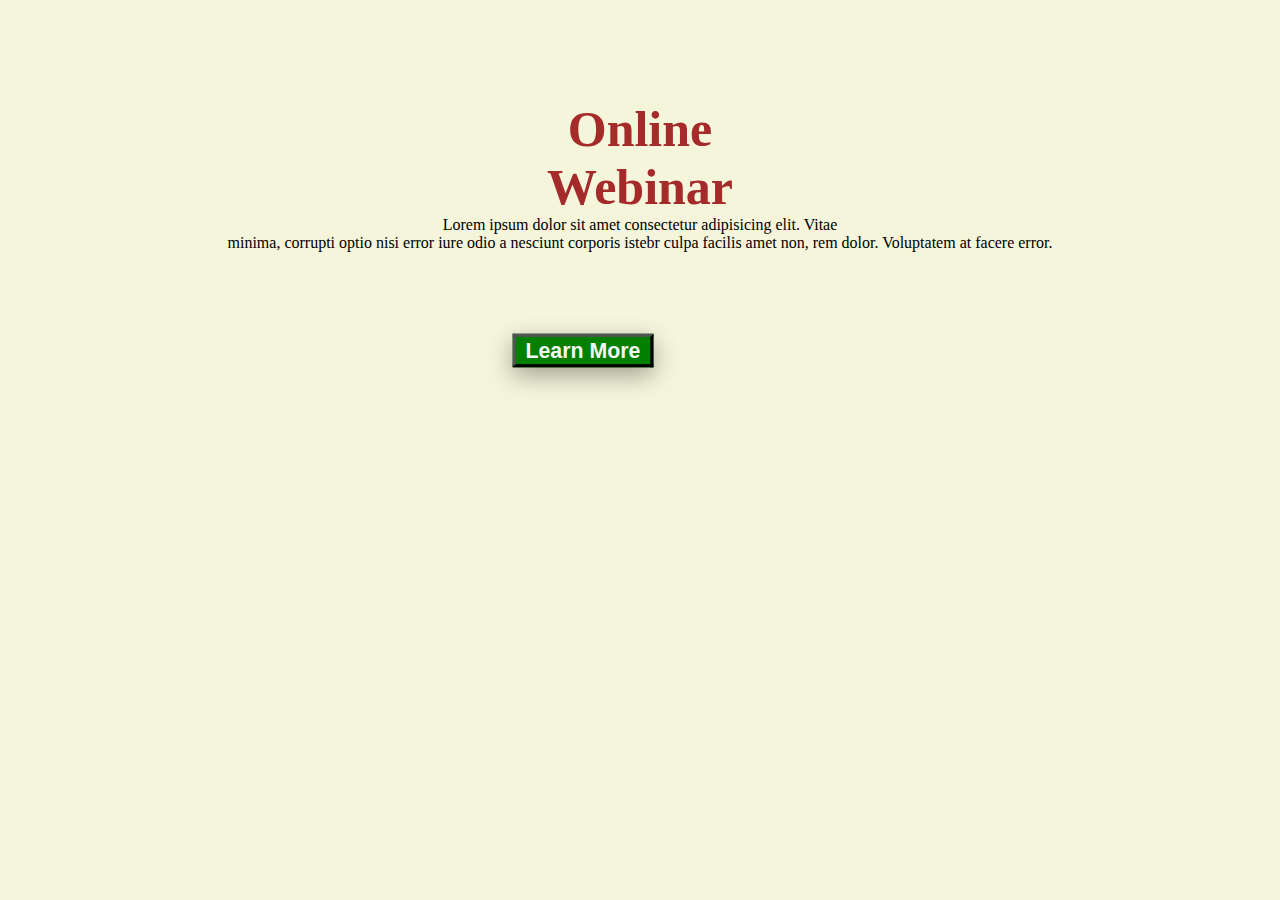
<file: tasks/task  (media query)/index.html>
<!DOCTYPE html>
<html lang="en">
<head>
    <meta charset="UTF-8">
    <meta name="viewport" content="width=device-width, initial-scale=1.0">
    <title>Media Query</title>
    </head>
    <link rel="stylesheet" href="style.css">
    <style>
        body{
            background-color: beige;
        }
        
      
       @media (max-width:300px){
        #box-1{
            display: block;
            background-color: aqua;
           
        }

       }
       @media (min-width:300px)and (max-width:500px){
        #box-1{
            display: block;
            background-color: goldenrod ;
            box-shadow: rgba(0, 0, 0, 0.35) 0px 5px 15px;;
         

           
        }

       }


      


    </style>
<body>
    
   <div class="box" id="box-1">Online <br>Webinar</div>
   <div id="lorem"> Lorem ipsum dolor sit amet consectetur adipisicing elit. Vitae <br> minima, corrupti optio nisi error iure odio a nesciunt corporis istebr
    culpa facilis amet non, rem dolor. Voluptatem at facere error.</div>
    <button id="btn">Learn More</button>
   <!-- <div class="box" id="box-2">This is tablet</div>
   <div class="box" id="box-3">This is computers screen</div>
   <div class="box" id="box-4">This is wide screen computers</div> -->
    
</body>
</html>
</file>
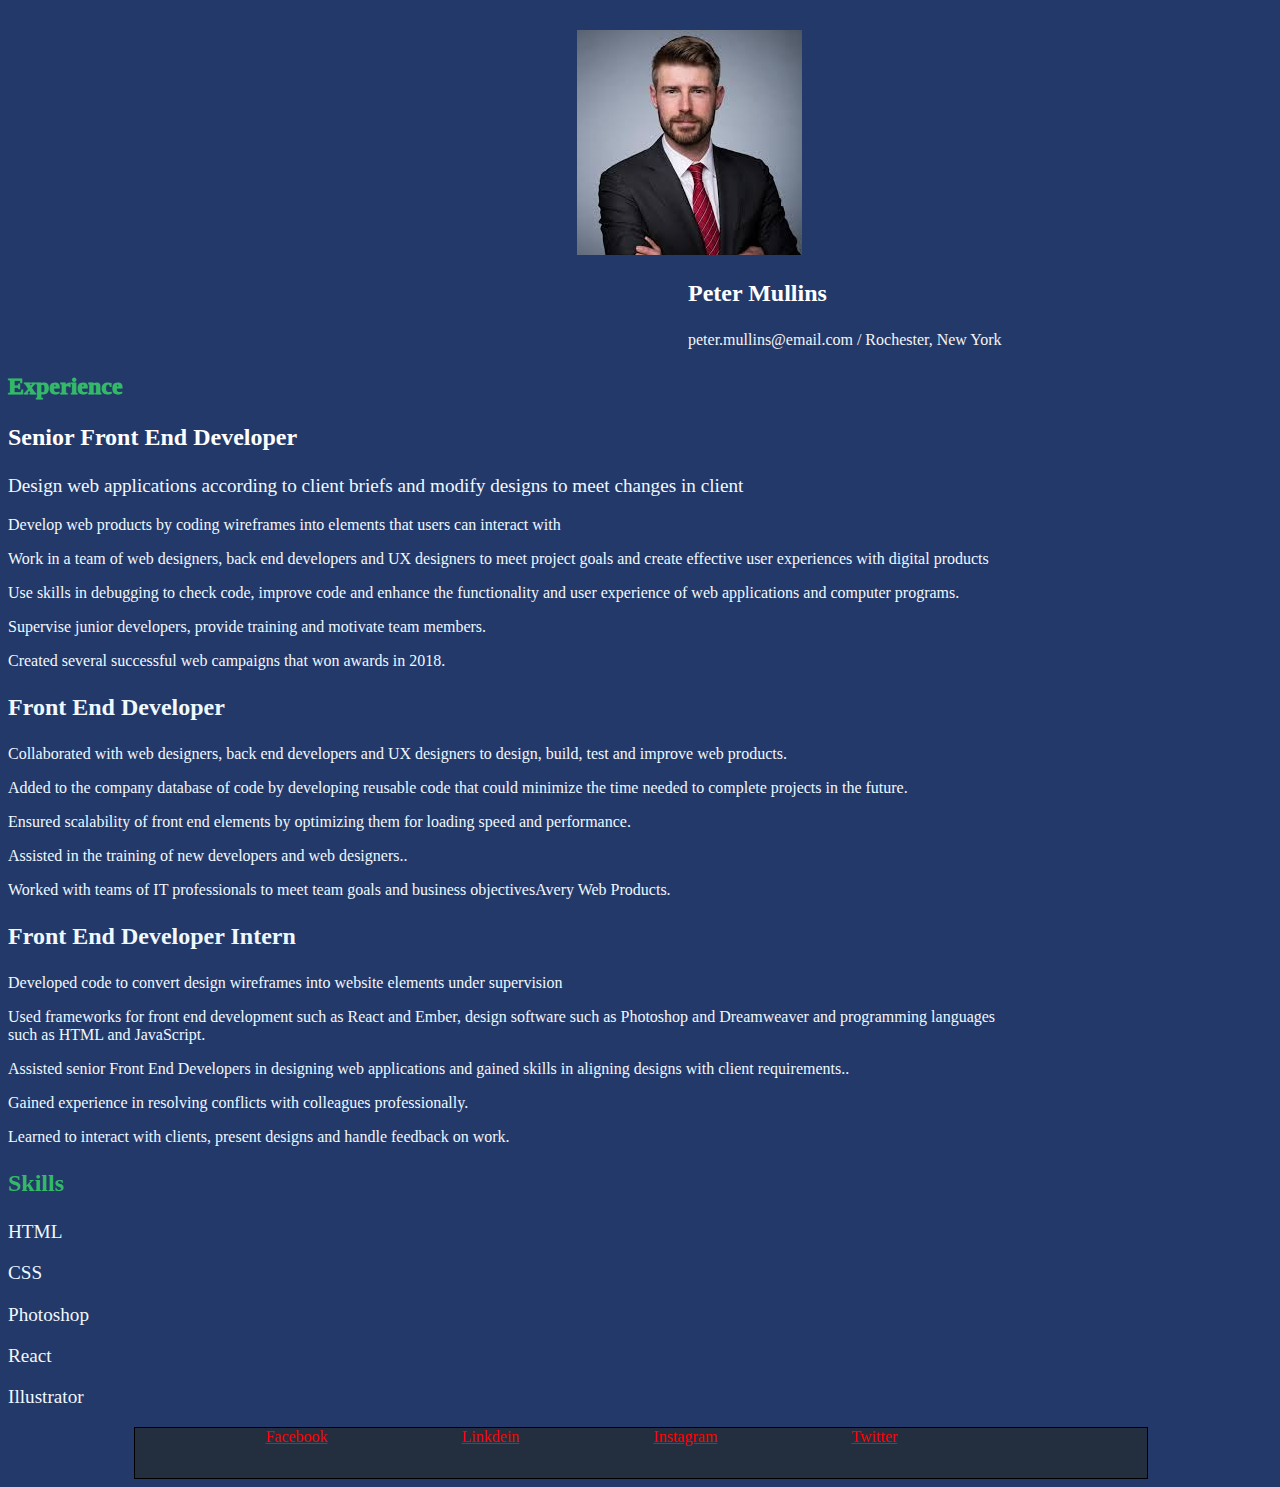
<file: tasks/task  1(resume page)/index.html>
<!DOCTYPE html>
<html lang="en">
<head>
    <meta charset="UTF-8">
    <meta name="viewport" content="width=device-width, initial-scale=1.0">
    <title>Resume Page</title>
    <link rel="stylesheet" href="style.css">
</head>
  <style>
    body{
        background-color: rgb(35, 57, 106);
    }
  </style>
<body>
    <div id="img">
        <img src="images.jpg" alt="corporate boy">
    </div>
    <div id="name">
        <p style="color: white;  font-size: x-large; font-weight: 800;">Peter Mullins</p>
        <p style="color: whitesmoke;  ; margin-right: 40px; ">peter.mullins@email.com / Rochester, New York</p>
    </div>
    <div id="exp">
        <p style="color: rgb(52, 185, 104); font-size: x-large; font-weight: 1000;">Experience</p>
        <p style="color: white; font-size: x-large; font-weight: 900;">Senior Front End Developer</p>
        <p style="font-weight: 400; font-size: larger; color: aliceblue;"> Design web applications according to client briefs and modify designs to meet changes in client <br>

        <p style="font-weight: 400; font-size: 16px; color: aliceblue;"> Develop web products by coding wireframes into elements that users can interact with</p>
            
        <p style="font-weight: 400; font-size: 16px; color: aliceblue;"> Work in a team of web designers, back end developers and UX designers to meet project goals and create effective user experiences with digital products</p>
            
        <p style="font-weight: 400; font-size: 16px; color: aliceblue;">  Use skills in debugging to check code, improve code and enhance the functionality and user experience of web applications and computer programs.</p>
            
        <p style="font-weight: 400; font-size: 16px; color: aliceblue;">Supervise junior developers, provide training and motivate team members.</p>
            
        <p style="font-weight: 400; font-size: 16px; color: aliceblue;"> Created several successful web campaigns that won awards in 2018.</p> 

        <p style="font-size: x-large; font-weight: 900; color: aliceblue;"> Front End Developer</p>

        <p style="font-weight: 400; font-size: 16px; color: aliceblue;"> Collaborated with web designers, back end developers and UX designers to design, build, test and improve web products. </p> 

        <p style="font-weight: 400; font-size: 16px; color: aliceblue;"> Added to the company database of code by developing reusable code that could minimize the time needed to complete projects in the future. </p>
            
        <p style="font-weight: 400; font-size: 16px; color: aliceblue;"> Ensured scalability of front end elements by optimizing them for loading speed and performance.</p>
            
        <p style="font-weight: 400; font-size: 16px; color: aliceblue;"> Assisted in the training of new developers and web designers..</p>
            
        <p style="font-weight: 400; font-size: 16px; color: aliceblue;">Worked with teams of IT professionals to meet team goals and business objectivesAvery Web Products. </p>
        
        <p style="font-size: x-large; font-weight: 900; color: aliceblue;"> Front End Developer Intern</p>

        <p style="font-weight: 400; font-size: 16px; color: aliceblue;">Developed code to convert design wireframes into website elements under supervision </p> 

        <p style="font-weight: 400; font-size: 16px; color: aliceblue;"> Used frameworks for front end development such as React and Ember, design software such as Photoshop and Dreamweaver and programming languages <br>such as HTML and JavaScript.  </p>
            
        <p style="font-weight: 400; font-size: 16px; color: aliceblue;"> Assisted senior Front End Developers in designing web applications and gained skills in aligning designs with client requirements..</p>
            
        <p style="font-weight: 400; font-size: 16px; color: aliceblue;"> Gained experience in resolving conflicts with colleagues professionally.</p>
            
        <p style="font-weight: 400; font-size:16px; color: aliceblue;">Learned to interact with clients, present designs and handle feedback on work. </p>
      
         <p style="font-weight: bolder; color: rgb(52, 185, 104); font-size: x-large;">Skills</p>
         <p style="font-weight: 400; font-size: larger; color: aliceblue;">HTML</p>
         <P style="font-weight: 400; font-size: larger; color: aliceblue;">CSS</P>
         <p style="font-weight: 400; font-size: larger; color: aliceblue;">Photoshop</p>
         <p style="font-weight: 400; font-size: larger; color: whitesmoke;">React</p>
         <p style="font-weight: 400; font-size: larger; color: aliceblue;">Illustrator</p>

      
    </div>

    <div id="nav">
        <a href="" class="link">Facebook</a>
        <a href="" class="link">Linkdein</a>
         <a href="" class="link">Instagram</a>
        <a href="" class="link">Twitter</a>
    </div>


    
</body>
</html>
</file>
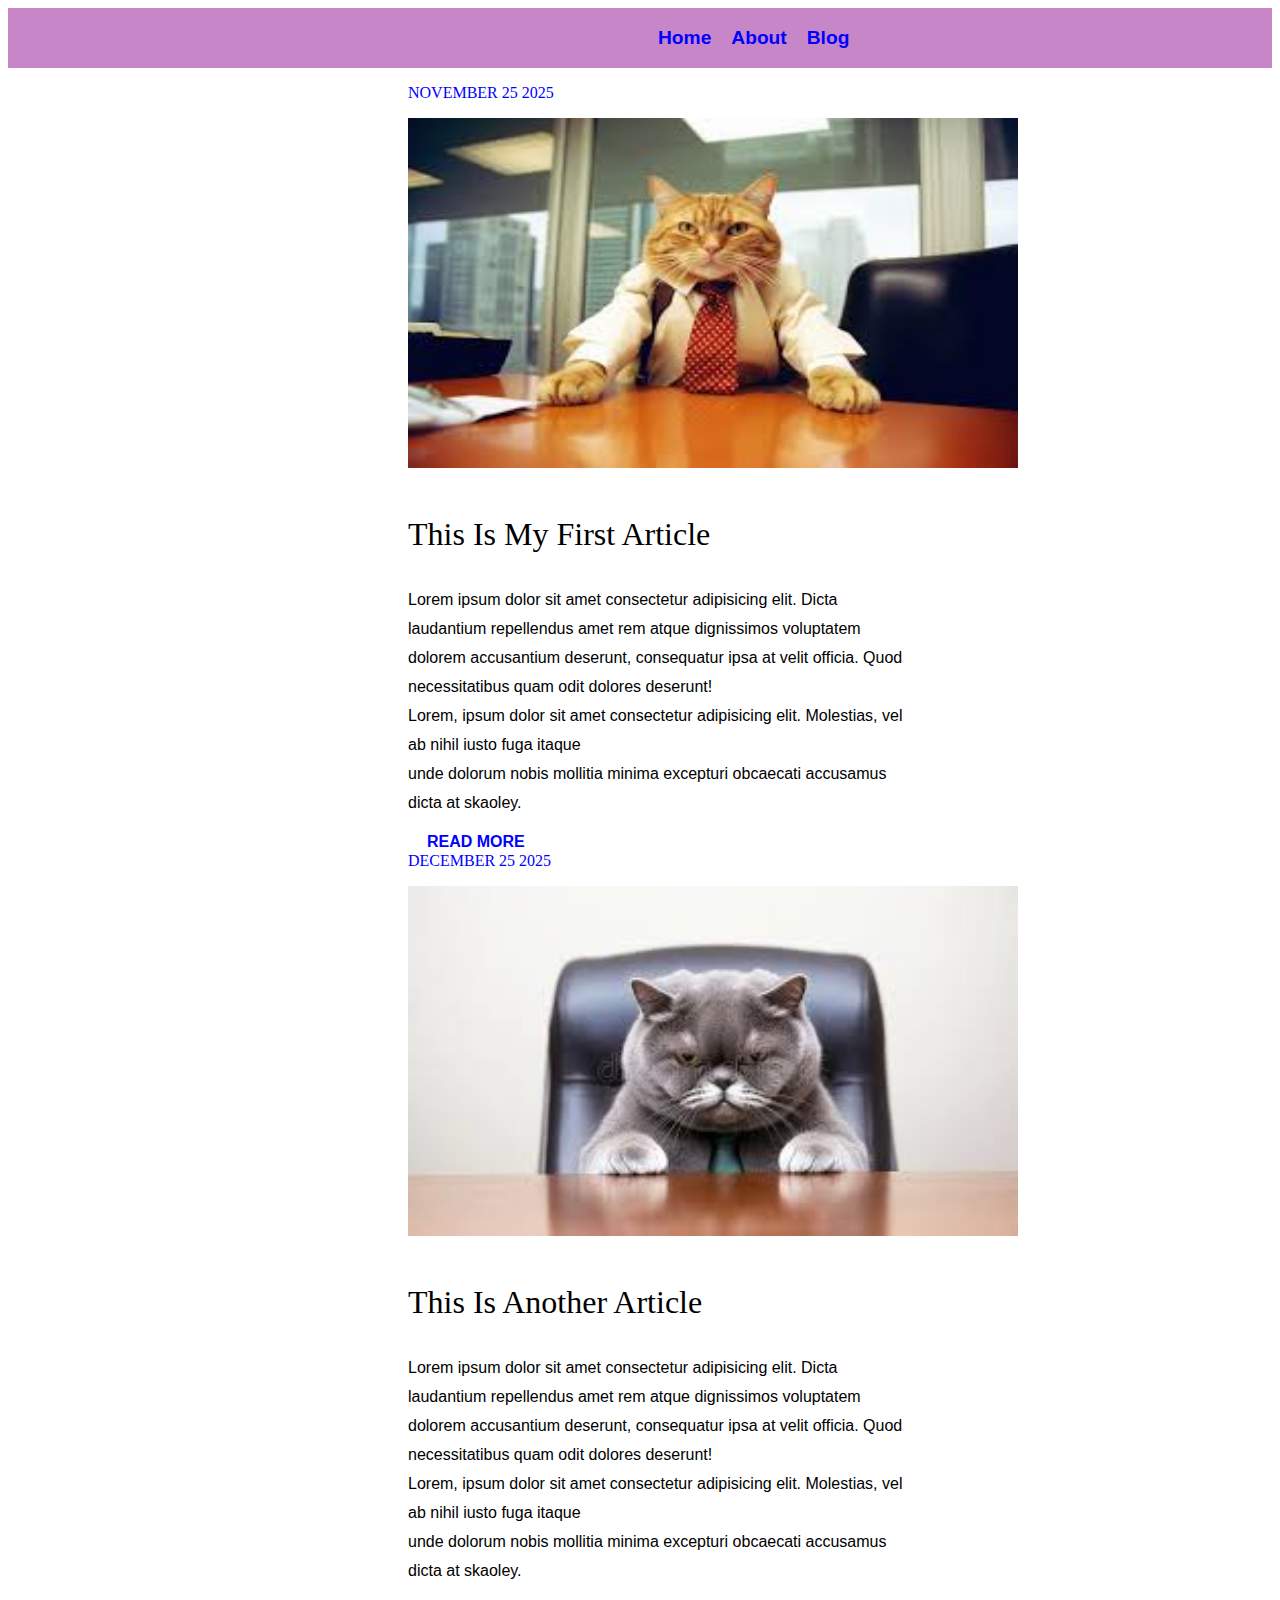
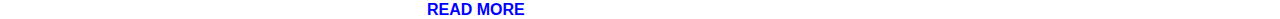
<file: tasks/task 2 blog/index.html>
<!DOCTYPE html>
<html lang="en">
<head>
    <meta charset="UTF-8">
    <meta name="viewport" content="width=device-width, initial-scale=1.0">
    <title>Task 5</title>
    <link rel="stylesheet" href="style.css">
</head>
<body>
    <div id="nav">
        <div id="name">
            <p>Home</p>
            <p>About</p>
           <p>Blog</p>
        </div>
       

    </div>

    <div id="img1">
        <p style="color: blue;">NOVEMBER 25 2025</p>
        <img src="cat1.jpg" alt="" width="610" height="350"  >

    </div>
    
    <div id="lor1">
        <p style="font-size: xx-large;">This Is My First Article</p>
        <p style="size: 25px; line-height: 29px; font-weight: 500 ; font-family: sans-serif;">Lorem ipsum dolor sit amet consectetur adipisicing elit. Dicta laudantium repellendus amet rem atque dignissimos voluptatem dolorem accusantium deserunt, consequatur ipsa at velit officia. Quod necessitatibus quam odit dolores deserunt!  <br> Lorem, ipsum dolor sit amet consectetur adipisicing elit. Molestias, vel ab nihil iusto fuga itaque <br> unde dolorum nobis mollitia minima excepturi obcaecati accusamus dicta at skaoley.</p>
        <p style="size: 25px; font-weight: 700; list-style: 27px; color: blue; font-family: sans-serif;  margin-left: 19px;">READ MORE</p>

    </div>
  
    <div id="img2">
        <p style="color: blue;">DECEMBER 25 2025</p>
        <img src="cat2.jpg" alt="" width="610" height="350"  >

    </div>
    <div id="lor2">
        <p style="font-size: xx-large;">This Is Another Article</p>
        <p style="size: 25px; line-height: 29px; font-weight: 500 ; font-family: sans-serif;">Lorem ipsum dolor sit amet consectetur adipisicing elit. Dicta laudantium repellendus amet rem atque dignissimos voluptatem dolorem accusantium deserunt, consequatur ipsa at velit officia. Quod necessitatibus quam odit dolores deserunt!  <br> Lorem, ipsum dolor sit amet consectetur adipisicing elit. Molestias, vel ab nihil iusto fuga itaque <br> unde dolorum nobis mollitia minima excepturi obcaecati accusamus dicta at skaoley.</p>
        <p style="size: 25px; font-weight: 700; list-style: 27px; color: blue; font-family: sans-serif; margin-left: 19px;">READ MORE</p>

        


    </div>




</body>
</html>
</file>
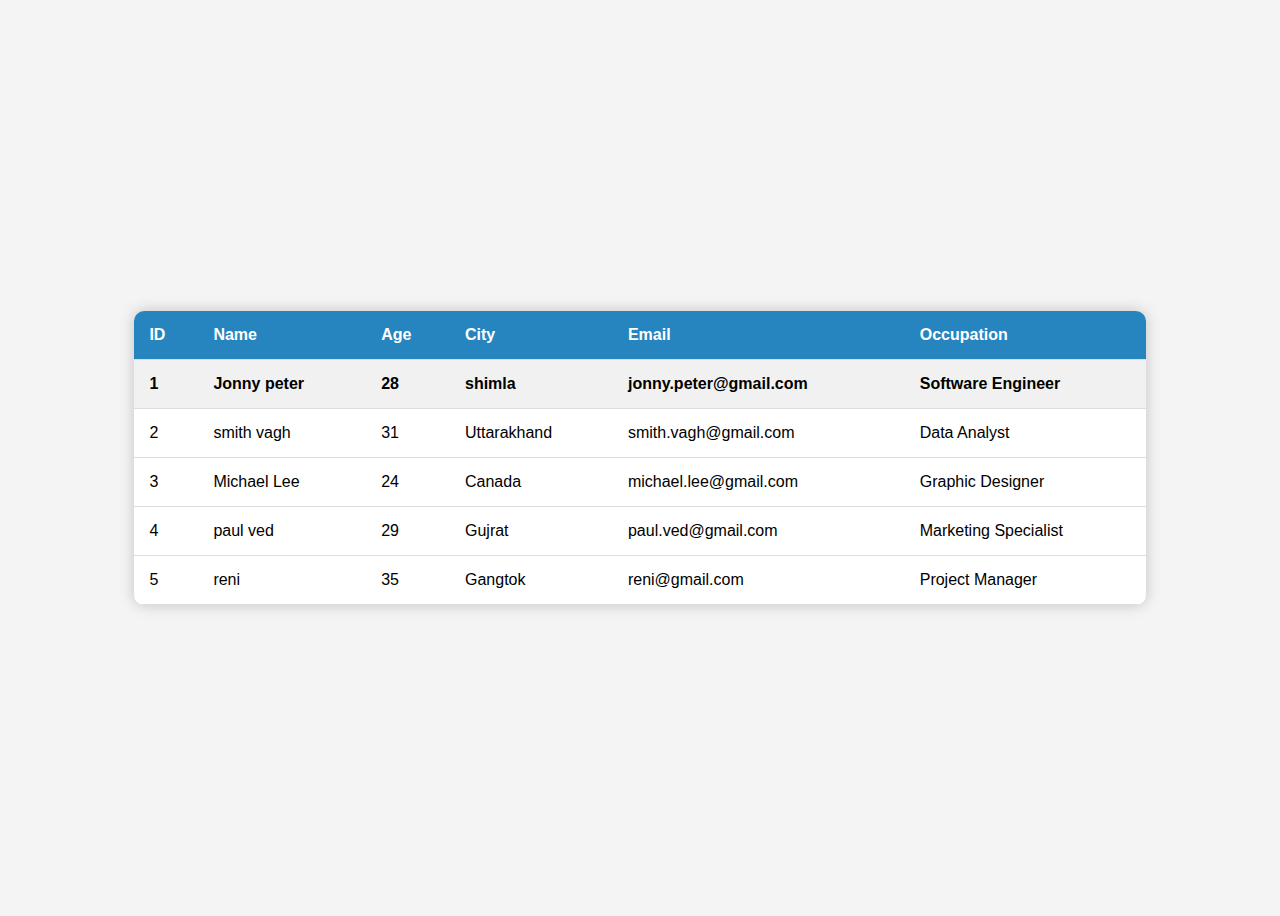
<file: tasks/task 3 table/index.html>
<!DOCTYPE html>
<html lang="en">
<head>
    <meta charset="UTF-8">
    <meta name="viewport" content="width=device-width, initial-scale=1.0">
    <title>Advanced Styled Table</title>
    <style>
        body {
            font-family: Arial, sans-serif;
            display: flex;
            justify-content: center;
            align-items: center;
            height: 100vh;
            background-color: #f4f4f4;
        }
        table {
            width: 80%;
            border-collapse: collapse;
            background-color: white;
            box-shadow: 0px 0px 15px rgba(0, 0, 0, 0.2);
            border-radius: 10px;
            overflow: hidden;
        }
        th, td {
            padding: 15px;
            text-align: left;
            border-bottom: 1px solid #ddd;
        }
        th {
            background-color: rgb(38, 132, 191);
            color: white;
        }
        tr:hover {
            background-color: #f1f1f1;
        }
        .highlight {
            background-color: #f1f1f1;
            font-weight: bold;
        }
        .center-text {
            text-align: center;
        }
    </style>
</head>
<body>
    <table>
        <tr>
            <th>ID</th>
            <th>Name</th>
            <th>Age</th>
            <th>City</th>
            <th>Email</th>
            <th>Occupation</th>
        </tr>
        <tr class="highlight">
            <td>1</td>
            <td>Jonny peter</td>
            <td>28</td>
            <td>shimla</td>
            <td>jonny.peter@gmail.com</td>
            <td>Software Engineer</td>
        </tr>
        <tr>
            <td>2</td>
            <td>smith vagh</td>
            <td>31</td>
            <td>Uttarakhand</td>
            <td>smith.vagh@gmail.com</td>
            <td>Data Analyst</td>
        </tr>
        <tr>
            <td>3</td>
            <td>Michael Lee</td>
            <td>24</td>
            <td>Canada</td>
            <td>michael.lee@gmail.com</td>
            <td>Graphic Designer</td>
        </tr>
        <tr>
            <td>4</td>
            <td>paul ved</td>
            <td>29</td>
            <td>Gujrat</td>
            <td>paul.ved@gmail.com</td>
            <td>Marketing Specialist</td>
        </tr>
        <tr>
            <td>5</td>
            <td>reni</td>
            <td>35</td>
            <td>Gangtok</td>
            <td>reni@gmail.com</td>
            <td>Project Manager</td>
        </tr>
    </table>
</body>
</html>
</file>
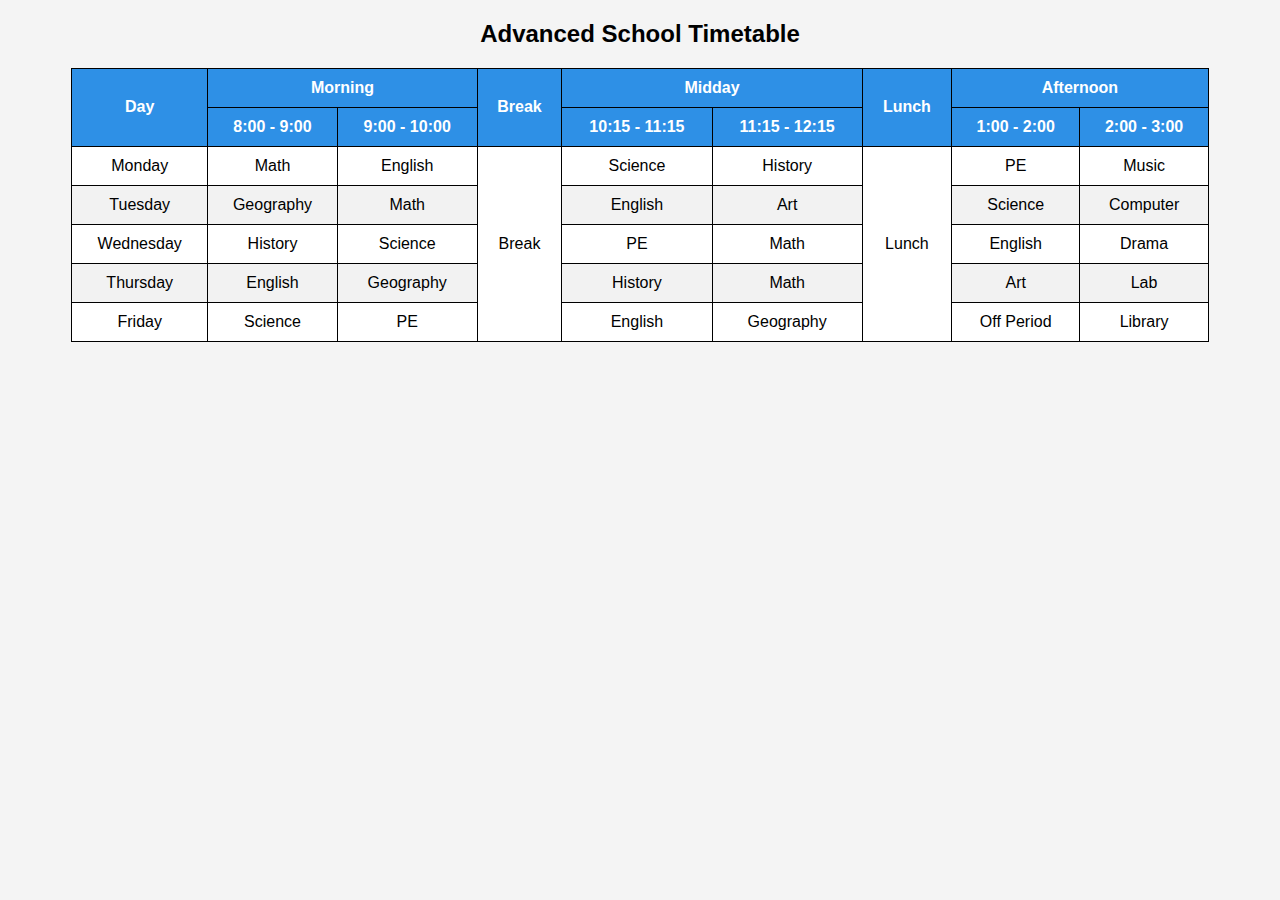
<file: tasks/task 3 table/sc.html>
<!DOCTYPE html>
<html lang="en">
<head>
    <meta charset="UTF-8">
    <meta name="viewport" content="width=device-width, initial-scale=1.0">
    <title> School Timetable</title>
    <style>
        body {
            font-family: Arial, sans-serif;
            text-align: center;
            background-color: #f4f4f4;
        }
        table {
            width: 90%;
            margin: 20px auto;
            border-collapse: collapse;
            background: white;
        }
        th, td {
            border: 1px solid #000;
            padding: 10px;
            text-align: center;
        }
        th {
            background-color: #2e90e6;
            color: white;
        }
        tr:nth-child(even) {
            background-color: #f2f2f2;
        }
    </style>
</head>
<body>
    <h2>Advanced School Timetable</h2>
    <table>
        <tr>
            <th rowspan="2">Day</th>
            <th colspan="2">Morning</th>
            <th rowspan="2">Break</th>
            <th colspan="2">Midday</th>
            <th rowspan="2">Lunch</th>
            <th colspan="2">Afternoon</th>
        </tr>
        <tr>
            <th>8:00 - 9:00</th>
            <th>9:00 - 10:00</th>
            <th>10:15 - 11:15</th>
            <th>11:15 - 12:15</th>
            <th>1:00 - 2:00</th>
            <th>2:00 - 3:00</th>
        </tr>
        <tr>
            <td>Monday</td>
            <td>Math</td>
            <td>English</td>
            <td rowspan="5">Break</td>
            <td>Science</td>
            <td>History</td>
            <td rowspan="5">Lunch</td>
            <td>PE</td>
            <td>Music</td>
        </tr>
        <tr>
            <td>Tuesday</td>
            <td>Geography</td>
            <td>Math</td>
            <td>English</td>
            <td>Art</td>
            <td>Science</td>
            <td>Computer</td>
        </tr>
        <tr>
            <td>Wednesday</td>
            <td>History</td>
            <td>Science</td>
            <td>PE</td>
            <td>Math</td>
            <td>English</td>
            <td>Drama</td>
        </tr>
        <tr>
            <td>Thursday</td>
            <td>English</td>
            <td>Geography</td>
            <td>History</td>
            <td>Math</td>
            <td>Art</td>
            <td>Lab</td>
        </tr>
        <tr>
            <td>Friday</td>
            <td>Science</td>
            <td>PE</td>
            <td>English</td>
            <td>Geography</td>
            <td>Off Period</td>
            <td>Library</td>
        </tr>
    </table>
</body>
</html>
</file>
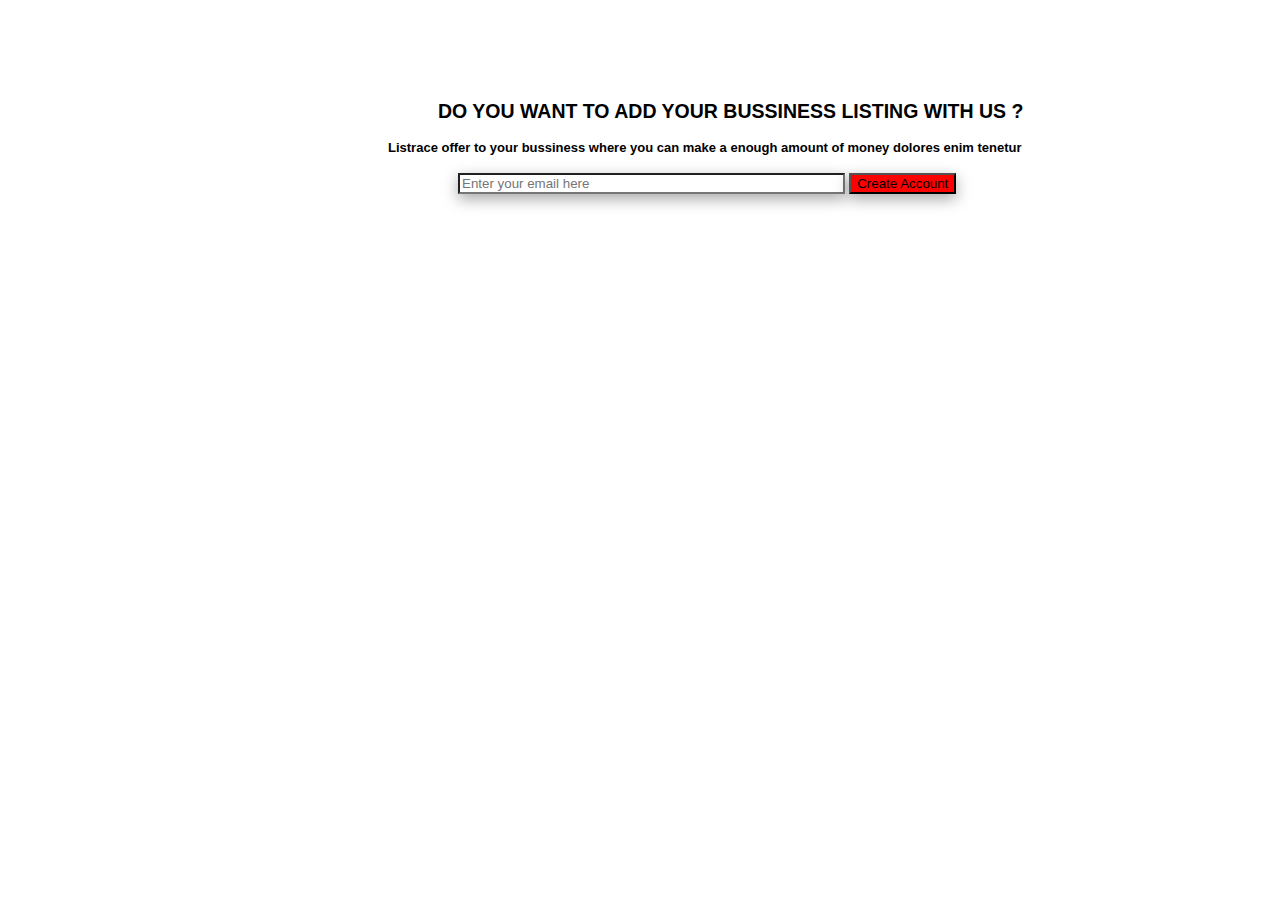
<file: tasks/task 4 salesfirce/Assiginment.html>
<!DOCTYPE html>
<html lang="en">
<head>
    <meta charset="UTF-8">
    <meta name="viewport" content="width=device-width, initial-scale=1.0">
    <title>Document</title>
</head>

<style>
#h2{ text-decoration: none;
    margin-left: 430px;
    margin-top: 100px;
    size: 12px;
    font-weight: 100;
    font-family: 'Lucida Sans', 'Lucida Sans Regular', 'Lucida Grande', 'Lucida Sans Unicode', Geneva, Verdana, sans-serif;
    font-size: small;
      

    }

#h4{
    text-decoration: none;
    margin-left: 380px;
    margin-top: 10px;
    size: 12px;
    font-weight: 200;
    font-family: Verdana, Geneva, Tahoma, sans-serif;
    font-size: small;
      

}



#inpbox{
    width: 30%;
    height: 80%;
    color: gray;
    box-shadow:  rgba(0, 0, 0, 0.35) 0px 5px 15px;
    margin-left: 450px;
}
#buttonbox{
    background-color: red;
    box-shadow:  rgba(0, 0, 0, 0.35) 0px 5px 15px;
}





</style>
<body>
  <div id="h2">
    <h2>DO YOU WANT TO ADD YOUR BUSSINESS LISTING WITH US ?</h2>
    
  </div>

  <div id="h4">
    <h4>Listrace offer to your bussiness where you can make a enough amount of money dolores enim tenetur  </h4>
</div>

    <input id="inpbox" placeholder="Enter your email here" type="text" name="" id="">
    <button  id="buttonbox" ><i class="fa-solid fa-magnifying-glass"></i>Create Account</button>





  
    
</body>
</html>
</file>
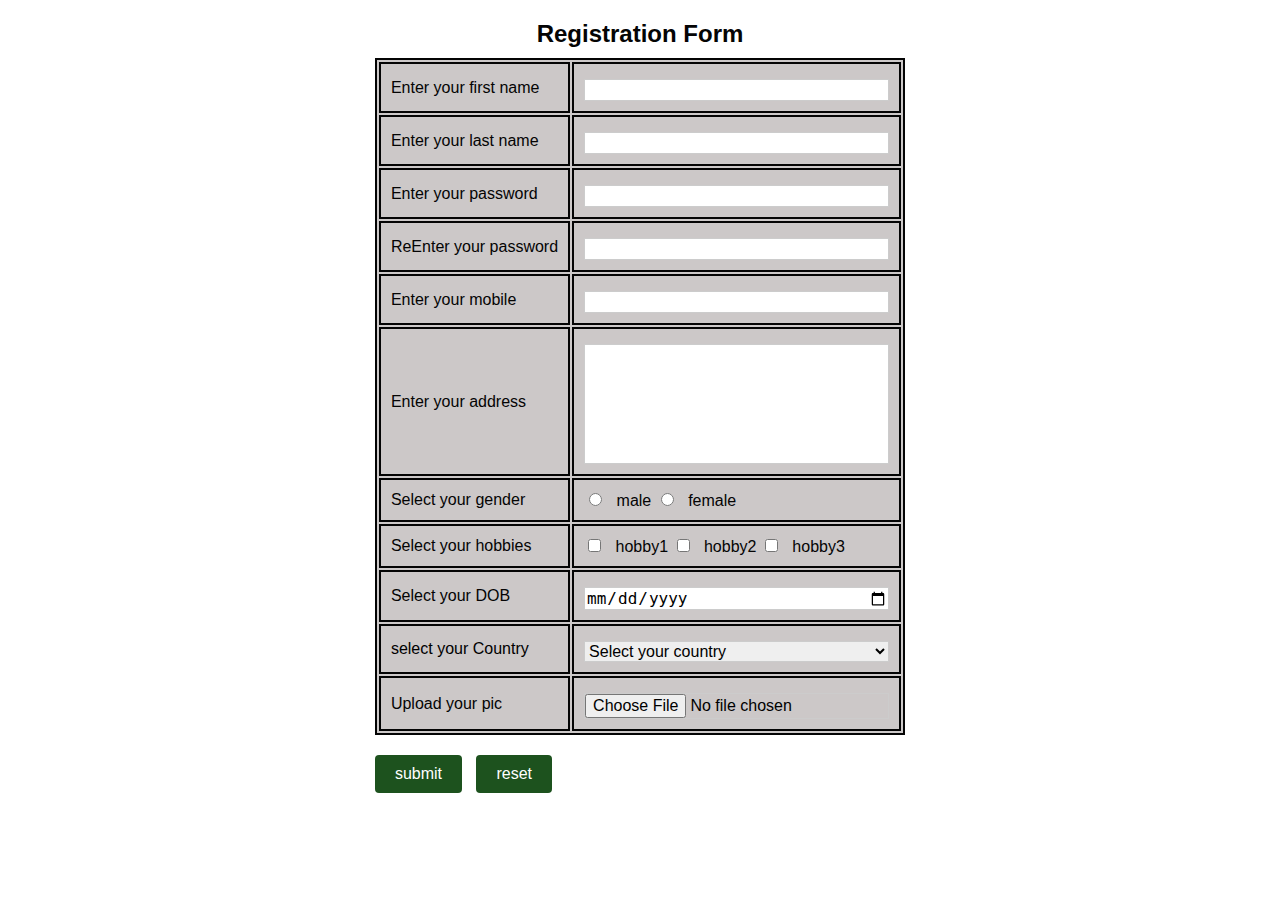
<file: tasks/task 4 salesfirce/Regisform.html>
<!DOCTYPE html>
<html lang="en">
<head>
    <meta charset="UTF-8">
    <meta name="viewport" content="width=device-width, initial-scale=1.0">
    <title>Registration Form</title>
    <link rel="stylesheet" href="style.css">
</head>
<body>
    <div>
        <form action="#">
            <table>
                <caption>Registration Form</caption>
                <tr>
                    <td><label for="fname">Enter your first name</label></td>
                    <td><input type="text" name="fname" id="fname"></td>
                </tr>
                <tr>
                    <td><label for="lname">Enter your last name</label></td>
                    <td><input type="text" name="lname" id="lname"></td>
                </tr>
                <tr>
                    <td><label for="pass">Enter your password</label></td>
                    <td><input type="password" name="pass" id="pass"></td>
                </tr>
                <tr>
                    <td><label for="lname">ReEnter your password</label></td>
                    <td><input type="password" name="lname" id="lname"></td>
                </tr>
                <tr>
                    <td><label for="num">Enter your mobile</label></td>
                    <td><input type="tel" name="num" id="num" pattern="[0-9]{5} [0-9]{5}"></td>
                </tr>
                <tr>
                    <td><label for="add">Enter your address</label></td>
                    <td><input type="text" name="add" id="add"></td>
                </tr>
                <tr>
                    <td><label for="gen">Select your  gender</label></td>
                    <td><input type="radio" name="gender" id="male" value="Male">
                    <label for="male">male</label>
                    <input type="radio" name="gender" id="female" value="Female">
                    <label for="female">female</label></td>
                </tr>
                <tr>
                    <td><label for="hobby">Select your hobbies</label></td>
                    <td><input type="checkbox" name="hobby" id="hobby1">
                    <label for="hobby1">hobby1</label>
                    <input type="checkbox" name="hobby" id="hobby2">
                    <label for="hobby2">hobby2</label>
                    <input type="checkbox" name="hobby" id="hobby3">
                    <label for="hobby3">hobby3</label> </td>
                </tr>
                <tr>
                    <td><label for="dob">Select your DOB</label></td>
                    <td><input type="date" name="dob" id="dob"></td>
                </tr>
                <tr>
                    <td>select your Country</td>
                    <td><select name="country" id="country">
                            <option disabled selected  value="country">Select your country</option>
                            <option value="Afghanistan">Afghanistan</option>
                            <option value="Australia">Australia</option>
                            <option value="China">China</option>
                            <option value="Hong Kong">Hong Kong</option>
                            <option value="India">India</option>
                            <option value="japan">Japan</option>
                            <option value="Pakistan">Pakistan</option>
                            <option value="Russia">Russia</option>
                            <option value="South Korea">South Korea</option>
                            <option value="United States">United States</option>
                        </select> </td>
                </tr>
                <tr>
                    <td><label for="pic">Upload your pic</label></td>
                    <td><input type="file" name="" id="" accept="image/*"></td>
                </tr>
            </table>
            <input type="submit" value="submit" >
            <input type="reset" value="reset">
        </form>
    </div>
</body>
</html>
</file>
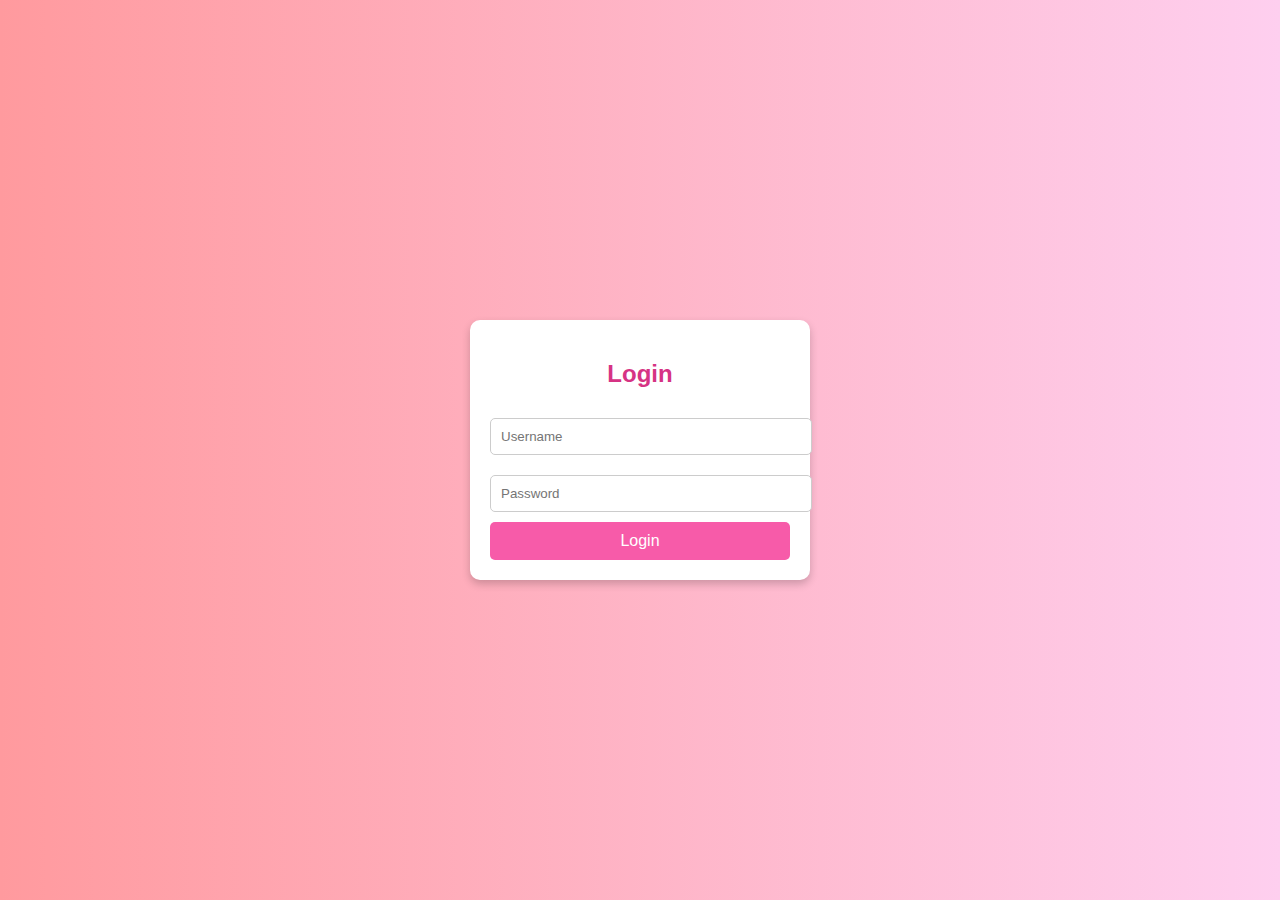
<file: tasks/task 5/login.html>
<!DOCTYPE html>
<html lang="en">
<head>
    <meta charset="UTF-8">
    <meta name="viewport" content="width=device-width, initial-scale=1.0">
    <title>Makeup Login</title>
    <style>
        body {
            font-family: Arial, sans-serif;
            background: linear-gradient(to right, #ff9a9e, #fecfef);
            display: flex;
            justify-content: center;
            align-items: center;
            height: 100vh;
            margin: 0;
        }
        .login-container {
            background: white;
            padding: 20px;
            border-radius: 10px;
            box-shadow: 0 4px 8px rgba(0, 0, 0, 0.2);
            text-align: center;
            width: 300px;
        }
        .login-container h2 {
            margin-bottom: 20px;
            color: #d63384;
        }
        .input-field {
            width: 100%;
            padding: 10px;
            margin: 10px 0;
            border: 1px solid #ccc;
            border-radius: 5px;
        }
        .login-btn {
            width: 100%;
            padding: 10px;
            background-color: #f75ba9;
            color: white;
            border: none;
            border-radius: 5px;
            cursor: pointer;
            font-size: 16px;
        }
        .login-btn:hover {
            background-color: #ff79d0;
        }
    </style>
</head>
<body>
    <div class="login-container">
        <h2>Login</h2>
        <form>
            <input type="text" class="input-field" placeholder="Username" required>
            <input type="password" class="input-field" placeholder="Password" required>
            <button type="submit" class="login-btn">Login</button>
        </form>
    </div>
</body>
</html>
</file>
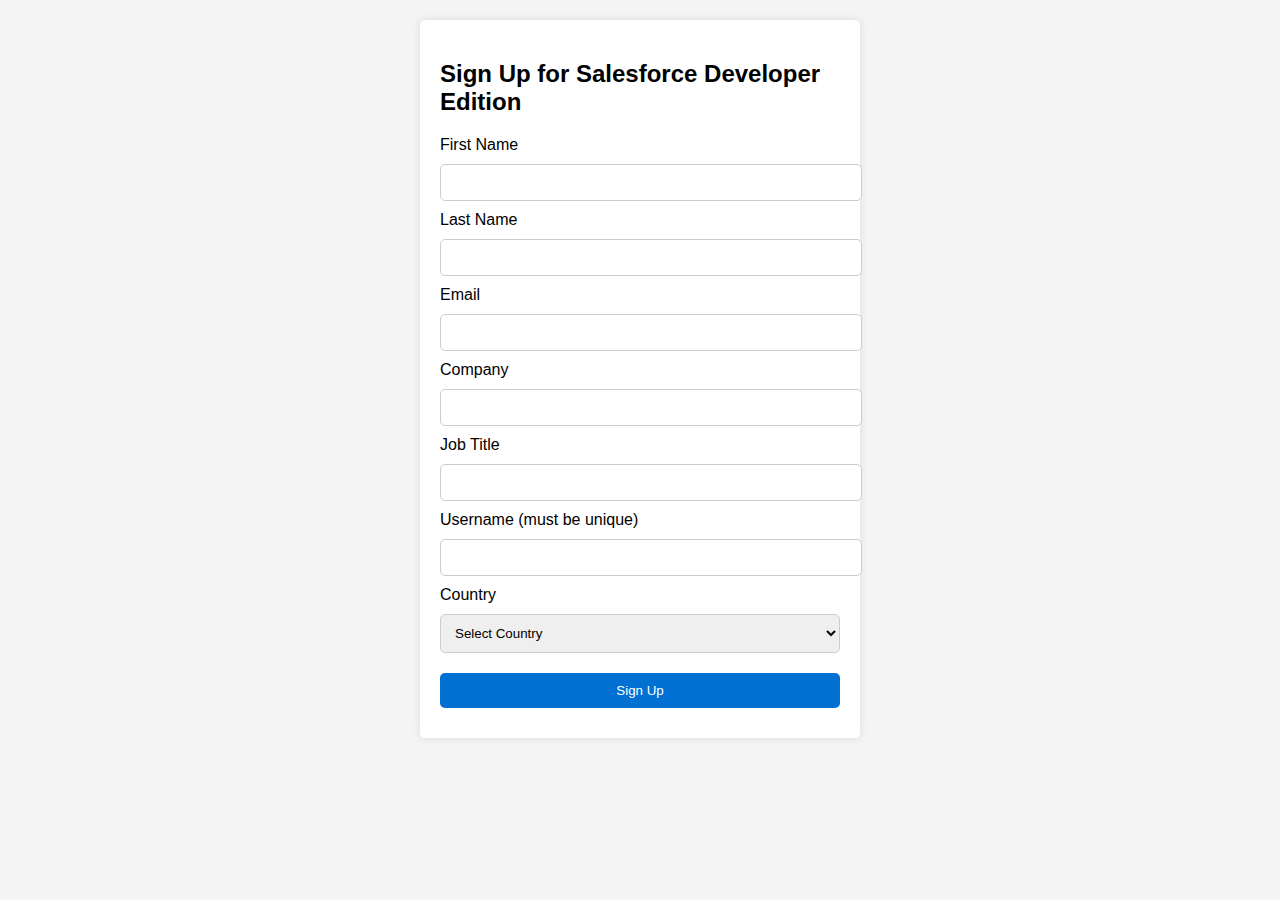
<file: tasks/task 7/saless.html>
<!DOCTYPE html>
<html lang="en">
<head>
    <meta charset="UTF-8">
    <meta name="viewport" content="width=device-width, initial-scale=1.0">
    <title>Salesforce Developer Edition Sign Up</title>
    
    <style>
        body {
            font-family: Arial, sans-serif;
            margin: 0;
            padding: 20px;
            background-color: #f4f4f4;
        }
        .container {
            max-width: 400px;
            background: white;
            padding: 20px;
            margin: auto;
            border-radius: 5px;
            box-shadow: 0px 0px 10px 0px rgba(0, 0, 0, 0.1);
        }
        input, select, button {
            width: 100%;
            padding: 10px;
            margin: 10px 0;
            border: 1px solid #ccc;
            border-radius: 5px;
        }
        button {
            background-color: #0070d2;
            color: white;
            border: none;
            cursor: pointer;
        }
        button:hover {
            background-color: #005bb5;
        }
    </style>
</head>
<body>
    <div class="container">
        <h2>Sign Up for Salesforce Developer Edition</h2>
        <form action="submit_form.php" method="POST">
            <label for="firstName">First Name</label>
            <input type="text" id="firstName" name="firstName" required>
            
            <label for="lastName">Last Name</label>
            <input type="text" id="lastName" name="lastName" required>
            
            <label for="email">Email</label>
            <input type="email" id="email" name="email" required>
            
            <label for="company">Company</label>
            <input type="text" id="company" name="company" required>
            
            <label for="jobTitle">Job Title</label>
            <input type="text" id="jobTitle" name="jobTitle" required>
            
            <label for="username">Username (must be unique)</label>
            <input type="text" id="username" name="username" required>
            
            <label for="country">Country</label>
            <select id="country" name="country" required>
                <option value="">Select Country</option>
                <option value="US">United States</option>
                <option value="UK">United Kingdom</option>
                <option value="IN">India</option>
                <option value="CA">Canada</option>
                <option value="AU">Australia</option>
                <option value="Other">Other</option>
            </select>
            
            <button type="submit">Sign Up</button>
        </form>
    </div>
</body>
</html>
</file>
<file: tasks/task  (media query)/style.css>
#box-1{
    text-align: center;
    margin-top: 100px;
    /* background-color: bisque; */
    color: brown;
    font-weight: 700;
    font-size: 50px;
}

#lorem{
    color: white;
    font-weight: 10px;
    text-align: center;
    text-decoration: none;
    color: black;

}

#btn{
    align-items: center;
    background-color: green;
    color: whitesmoke;
    font-weight: 900;
    margin-left: 42%;
    margin-top: 7%;
     box-shadow: rgba(0, 0, 0, 0.35) 0px 5px 15px;;
     transform: scale(1.6);
    
}
</file>
<file: tasks/task  1(resume page)/style.css>
#img{
    width: 2%;
    height: 30px;
    /* border: 1px solid red; */
    align-items: center;
    margin-left: 45%;
    margin-top: 30px;

}

#name{
    margin-top: 220px;
    margin-left:680px;
    /* font-size: x-large; */
}

#nav{
    width: 80%;
    height: 50px;
    border: 1px solid black;
    margin-left: 10%;
    gap: 20px;
    background-color: #232f3f;
    align-items: center;
    gap: 9px;
}
  

.link{
    color: red;
    justify-content: center;
    margin-left: 130px;
    margin-bottom: 10px;

}
</file>
<file: tasks/task 2 blog/style.css>
#nav{
    width: 100%;
    height: 60px;
    /* border: 1px solid red; */
    display: flex;
    background-color: #c786c8;
    
}

#name{
    width: 20%;
    height: 40px;
    /* border: 1px solid red; */
    margin-left: 650px;
    display: flex;
    gap: 20px;
    font-weight: 600;
    font-size: larger;
    color: blue;
    background-color: #c786c8;
    font-family: sans-serif;
    
}


#img1{
    width: 40%;
    height: 400px;
    /* border: 1px solid red; */
    margin-left: 400px;
}

#lor1{
    width: 40%;
    height: 320px;
    /* border: 1px solid red; */
    margin-left: 400px;

}

#img2{
    width: 40%;
    height: 400px;
    /* border: 1px solid red; */
    margin-left: 400px;

}
#lor2{
    width: 40%;
    height: 320px;
    /* border: 1px solid red; */
    margin-left: 400px;

}
</file>
<file: tasks/task 4 salesfirce/style.css>
body {  
      font-family: Arial, sans-serif;
    margin: 0;    
    padding: 0;    
    background-color: white;    
    display: flex;    
    justify-content: center;    
    align-items: center;}

form {    padding: 20px;    
          width: 100%;    
          max-width: 600px;    
          box-sizing: border-box;}
          
          
table {    width: 100%;    /* border-collapse: collapse; */   
           margin-bottom: 20px;    
           background-color:rgb(204, 200, 200);    
           border: #040404 2px solid;}
           
caption {    font-size: 24px;    
             font-weight: bold;    
             margin-bottom: 10px;    
             color: #040404;}
             
td {        padding: 10px;    
            vertical-align: middle;    
            border: #040404 2px solid;}
            
label {    font-size: 16px;    
           color: #040404;}
           
input[type="text"],
input[type="password"],
input[type="tel"],
input[type="date"],
input[type="file"],
select {    
    width: 100%;    
    margin-top: 5px;    
    border: 1px solid #ccc;    
    font-size: 16px;    
    box-sizing: border-box;}
    
#add{    
    height: 120px;}
    
input[type="radio"],
input[type="checkbox"] {   
     margin-right: 10px;}
     
select {    font-size: 16px;}
input[type="submit"],
input[type="reset"] 

{   background-color: #1d521e;    
    color: white;    padding: 10px 20px;   
    border: none;    
    border-radius: 4px;    
    font-size: 16px;    
    cursor: pointer;    
    margin-right: 10px;}
</file>
